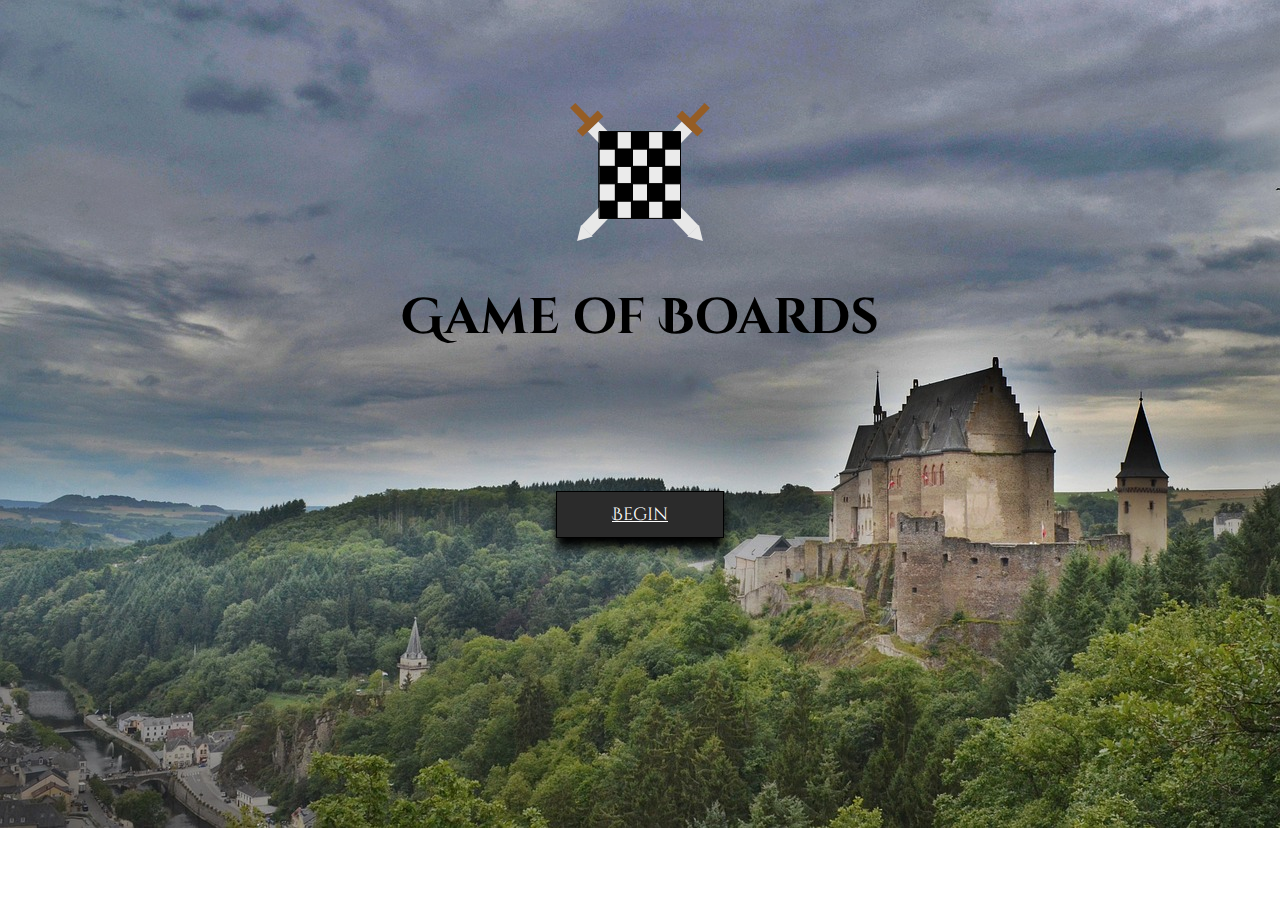
<file: index.html>
<!DOCTYPE html>
<html lang="en">
<head>
    <meta charset="UTF-8">
    <meta name="viewport" content="width=device-width, initial-scale=1.0">
    <meta name="description" content="Semester Project 2 - Noroff. Create an online board game inspired by the Game of Thrones Genre.">
    <title>Semester Project 2</title>
    <link rel="stylesheet" type="text/css" href="CSS/main.css">
    <link href="https://fonts.googleapis.com/css?family=Cinzel+Decorative" rel="stylesheet"> 
</head>
<body id="landingPage">
    <div id="LandingPageContent">
        <div class="[ logo ]">
            <img class="[ image ]" src="resources/gamelogo_v3.svg" alt="Game Logo">    
            <div class="[ title ]">
                <h1>Game of Boards</h1>
            </div>
        </div>
        <div class="[ playBtn ]">
            <a href="gamefiles/characters.html">Begin</a>
        </div>
    </div>
</body>
</html>
</file>
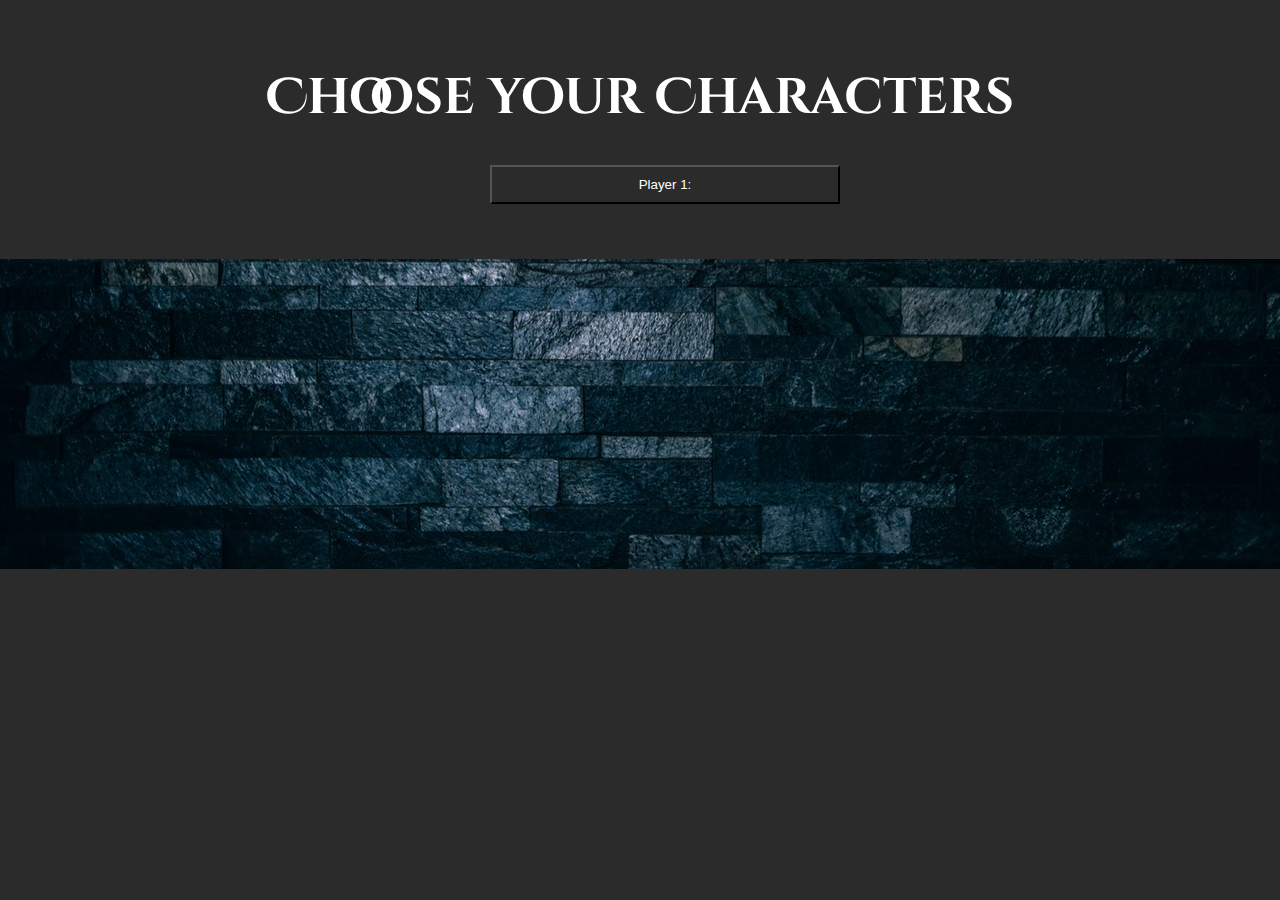
<file: gamefiles/characters.html>
<!DOCTYPE html>
<html lang="en">
<head>
    <meta charset="UTF-8">
    <meta name="viewport" content="width=device-width, initial-scale=1.0">
    <title>Character Selection</title>
    <link rel="stylesheet" type="text/css" href="../CSS/main.css">
    <link href="https://fonts.googleapis.com/css?family=Cinzel+Decorative" rel="stylesheet"> 
</head>
<body id="characterSelect">
    <div id="char-title">
        <h1>Choose your Characters</h1>
        <div id="players">
            <button id="playerOneChar" value="0">Player 1: </button>
            <button id="playerTwoChar" value="0">Player 2: </button>
        </div>
        <div id="playerButton">
            <a href="game.html">Start Game</a>
        </div>
    </div>
    <div id="container"></div>
    <script src="../scripts/characters.js"></script>
</body>
</html>
</file>
<file: CSS/main.css>
@import url("https://fonts.googleapis.com/css?family=Cinzel+Decorative");
body {
  margin: 0;
}

@keyframes spin {
  100% {
    transform: rotate(360deg);
  }
}
@keyframes fire {
  0% {
    transform: scale(1.02);
  }
  100% {
    transform: scale(1.06);
  }
}
@keyframes light {
  0% {
    transform: scale(1.2);
  }
  100% {
    transform: scale(1.4);
  }
}
#landingPage {
  background-image: url(../resources/landingBG.jpg);
  background-position: top;
  background-repeat: no-repeat;
  background-size: cover;
}
@media screen and (max-width: 828px) {
  #landingPage {
    background-position: center;
    background-repeat: repeat;
  }
}

/*
#LandingPageContent{
    border: 1px solid black;
    padding: 15px;
    background-color: grey;
    width: 25%;
    margin: 20px auto;
}
*/
.logo {
  width: 100%;
  margin-top: 100px;
}
.logo .image {
  display: block;
  margin: 15px auto;
}
.logo .title {
  text-align: center;
  font-size: 25px;
  margin: 15px;
  font-family: "Cinzel Decorative", cursive;
}

.playBtn {
  margin-top: 150px;
  text-align: center;
  padding-bottom: 20px;
}
.playBtn a {
  border: 1px solid black;
  background-color: #2b2b2b;
  color: white;
  padding: 10px 55px;
  font-family: "Cinzel Decorative", cursive;
  font-size: 18px;
  box-shadow: 0 10px 10px 0 black;
}

#characterSelect {
  background-image: url(../resources/winBG.jpeg);
  background-position: center;
  background-repeat: no-repeat;
  background-size: cover;
  background-color: #2b2b2b;
  margin: 0;
}

#char-title {
  text-align: center;
  margin-top: 0;
  margin-bottom: 25px;
  padding: 30px;
  font-family: "Cinzel Decorative", cursive;
  color: white;
  font-size: 25px;
  background-color: #2b2b2b;
}
@media screen and (max-width: 828px) {
  #char-title {
    font-size: 16px !important;
  }
}
#char-title #players {
  width: 300px;
  margin: 25px auto;
}
@media screen and (max-width: 828px) {
  #char-title #players {
    width: 100%;
    text-align: center;
  }
}
#char-title #players #playerOneChar {
  display: block;
  width: 350px;
  color: white;
  padding: 10px 20px;
  background-color: #2b2b2b;
}
@media screen and (max-width: 828px) {
  #char-title #players #playerOneChar {
    margin: 20px auto;
    width: 100%;
  }
}
#char-title #players #playerTwoChar {
  display: none;
  width: 350px;
  color: white;
  padding: 10px 20px;
  background-color: #2b2b2b;
}
@media screen and (max-width: 828px) {
  #char-title #players #playerTwoChar {
    margin: 20px auto;
    width: 100%;
  }
}
#char-title #playerButton {
  display: none;
  margin: 55px;
}
#char-title #playerButton a {
  border: 1px solid black;
  padding: 10px 15px;
  text-decoration: none;
  background-color: white;
}

.characters {
  display: grid;
  grid-template-columns: 1fr 1fr 1fr;
  grid-gap: 35px;
  max-width: 1200px;
  margin: 0 auto;
  padding: 15px;
}
@media screen and (max-width: 828px) {
  .characters {
    display: grid;
    grid-template-columns: 1fr;
  }
}
.characters .titles {
  text-align: center;
  padding: 25px;
  margin: 10px;
}
.characters .char, .characters .playerCharacter {
  border: 1px solid black;
  margin: 25px;
  text-align: center;
  padding: 20px;
  background-color: #2b2b2b;
  color: white;
}
@media screen and (max-width: 828px) {
  .characters .char, .characters .playerCharacter {
    width: 50%;
    margin: 25px auto;
  }
}
.characters .char .selectBtn, .characters .playerCharacter .selectBtn {
  text-align: center;
  padding: 10px 15px;
  border-radius: 15px;
  text-decoration: none;
  margin: 15px auto;
  color: white;
  background-color: #141414;
  display: none;
}
.characters .char .token, .characters .playerCharacter .token {
  margin: 10px;
  border: 2px solid black;
  border-radius: 100px;
  width: 150px;
  height: 150px;
  display: block;
  margin: 5px auto;
}
.characters .char h2, .characters .playerCharacter h2 {
  text-align: center;
  margin: 25px auto;
  font-family: "Cinzel Decorative", cursive;
}

.charTitle {
  display: none;
  width: 65%;
  margin: 15px;
  text-align: center;
}

#game {
  margin: 0;
  padding: 0;
  background-image: url(../resources/landingBG.jpg);
  background-position: top;
  background-repeat: no-repeat;
  background-size: cover;
}
@media screen and (max-width: 1280px) {
  #game {
    background-image: none;
    background-color: #2b2b2b;
  }
}

#GameContainer {
  margin: 0 19%;
  width: 950px;
  max-width: 950px;
  font-family: "Cinzel Decorative", cursive;
  background-image: url(../resources/testmap.jpeg);
  background-position: center;
  background-repeat: no-repeat;
  background-size: contain;
}
@media screen and (max-width: 1280px) {
  #GameContainer {
    margin: 15px auto;
  }
}

#openSidebar {
  position: fixed;
  display: none;
  font-size: 18px;
  padding: 2px 15px;
  background-color: #2b2b2b;
  color: white;
}
@media screen and (max-width: 1280px) {
  #openSidebar {
    display: block;
  }
}

#closeSidebar {
  font-size: 18px;
  padding: 2px 15px;
  background-color: #2b2b2b;
  color: red;
  display: none;
}
@media screen and (max-width: 1280px) {
  #closeSidebar {
    display: block;
  }
}

#GameInfo {
  position: fixed;
  background-color: #2b2b2b;
  color: white;
  text-align: center;
  border: 1px solid black;
  width: 250px;
  max-width: 250px;
  height: 100%;
  padding: 5px;
}
@media screen and (max-width: 1280px) {
  #GameInfo {
    visibility: hidden;
    height: 864 !important;
  }
}
#GameInfo #GameTitle {
  text-align: center;
  font-family: "Cinzel Decorative", cursive;
  font-size: 12px;
  margin-bottom: 65px;
}
#GameInfo #GameTitle #GameLogo {
  width: 70px;
  height: 70px;
  margin-top: 15px;
  margin-bottom: 0;
}
#GameInfo #DiceButton button {
  padding: 5px;
  font-size: 15px;
}
#GameInfo #DiceButton #PlayerTurn {
  text-align: center;
  font-family: "Cinzel Decorative", cursive;
  font-size: 18px;
  margin-bottom: 30px;
}
#GameInfo #DiceButton #DiceScore {
  border: 1px solid black;
  padding: 15px;
  font-family: "Cinzel Decorative", cursive;
  font-size: 18px;
  min-height: 25px;
}
#GameInfo #DiceButton #TrowDiceButton {
  display: block;
  padding: 5px;
  margin: 0 auto;
  font-size: 20px;
  width: 250px;
  background-color: white;
}
#GameInfo #DiceButton #TrowDiceButton:hover {
  background-color: #b1b1b1;
}
#GameInfo #DiceButton #HiddenDiceButton {
  display: none;
  width: 250px;
  text-align: center;
  margin: 0 auto;
  font-size: 20px;
}
#GameInfo #DiceButton #HiddenDiceButton i {
  animation: spin 3.2s linear;
  -webkit-animation: spin 3.2s linear;
}

.Tile_X .Tile {
  width: 70px;
  height: 70px;
  display: inline-block;
  border: 1px solid black;
  text-align: center;
}

.Tile_Y {
  margin: 0 68.2%;
}

.Tile_Y .Tile {
  width: 70px;
  height: 70px;
  display: inline-block;
  border: 1px solid black;
  text-align: center;
}

.Tile_Y_2 {
  margin: 0 90.9%;
}
.Tile_Y_2 .Tile {
  width: 70px;
  height: 70px;
  border: 1px solid black;
  text-align: center;
}

.Tile_Y_reversed .Tile {
  width: 70px;
  height: 70px;
  display: block;
  border: 1px solid black;
  text-align: center;
}

#playerOne {
  width: 50px;
  height: 50px;
  margin: -50px auto;
  border: 5px solid #0066ff;
  border-radius: 100px;
}

#playerTwo {
  width: 50px;
  height: 50px;
  margin: -50px auto;
  border: 5px solid #119605;
  border-radius: 100px;
}

.modal {
  display: none;
  position: fixed;
  z-index: 1;
  left: 0;
  top: 0;
  width: 100%;
  height: 100%;
  overflow: auto;
}
.modal .modal-content {
  background-color: #2b2b2b;
  color: white;
  margin: 15% auto;
  text-align: center;
  font-size: 25px;
  padding: 20px;
  border: 1px solid #888;
  width: 80%;
}
.modal #winnerBtn {
  font-family: "Cinzel Decorative", cursive;
  padding: 5px 15px;
  font-size: 17px;
}
.modal #winnerBtn:hover {
  background-color: #2b2b2b;
  color: white;
}

.PlayerInfo {
  margin-top: 30px;
  font-size: 17px;
  display: grid;
  grid-template-columns: 1fr 1fr;
  grid-template-rows: 1fr 1fr;
  margin-bottom: -85px;
}
@media screen and (max-width: 1280px) {
  .PlayerInfo {
    margin-bottom: 10px;
  }
}
.PlayerInfo #PlayerOne #player1Char {
  text-align: center;
  font-family: "Cinzel Decorative", cursive;
}
.PlayerInfo #PlayerTwo #player2Char {
  text-align: center;
  font-family: "Cinzel Decorative", cursive;
}

#PlayerImgs {
  display: grid;
  grid-template-columns: 1fr 1fr;
  grid-template-rows: 1fr 1fr;
}
#PlayerImgs #playerOneImg {
  background-position: center;
  background-size: contain;
  background-repeat: no-repeat;
  text-align: center;
}
#PlayerImgs #playerTwoImg {
  background-position: center;
  background-size: contain;
  background-repeat: no-repeat;
  text-align: center;
}

#endgame {
  background-image: url(../resources/winBG.jpeg);
  background-repeat: no-repeat;
  background-size: cover;
}

#winner {
  font-family: "Cinzel Decorative", cursive;
  font-size: 21px;
  padding: 20px;
  color: white;
  text-align: center;
}
#winner #winnerImg {
  width: 250px;
  height: 250px;
  background-repeat: no-repeat;
  background-size: contain;
  margin: 0 auto;
  border: 15px solid gold;
  box-shadow: 0px 15px 15px 12px #000000a4;
  border-radius: 5px;
}

#victoryContainer {
  display: grid;
  grid-template-columns: 38% 1fr 38%;
  margin-top: 50px;
}
#victoryContainer .torch {
  margin: 50px auto;
}
#victoryContainer .torch .fire {
  position: absolute;
  transform-origin: center bottom;
  animation: fire 0.5s alternate infinite;
}
#victoryContainer .torch .light {
  transform-origin: center;
  animation: light 0.5s linear alternate infinite;
}

#winnerText {
  margin-top: 30px;
  color: white;
  font-size: 50px;
  text-shadow: -2px 0 black, 0 2px black, 2px 0 black, 0 -2px black;
  text-align: center;
  font-family: "Cinzel Decorative", cursive;
}

#newGameBtn {
  width: 160px;
  height: 35px;
  display: block;
  margin: 30px auto;
  font-family: "Cinzel Decorative", cursive;
  font-size: 18px;
}
#newGameBtn:hover {
  background-color: #2b2b2b;
  color: white;
}

/*# sourceMappingURL=main.css.map */
</file>
